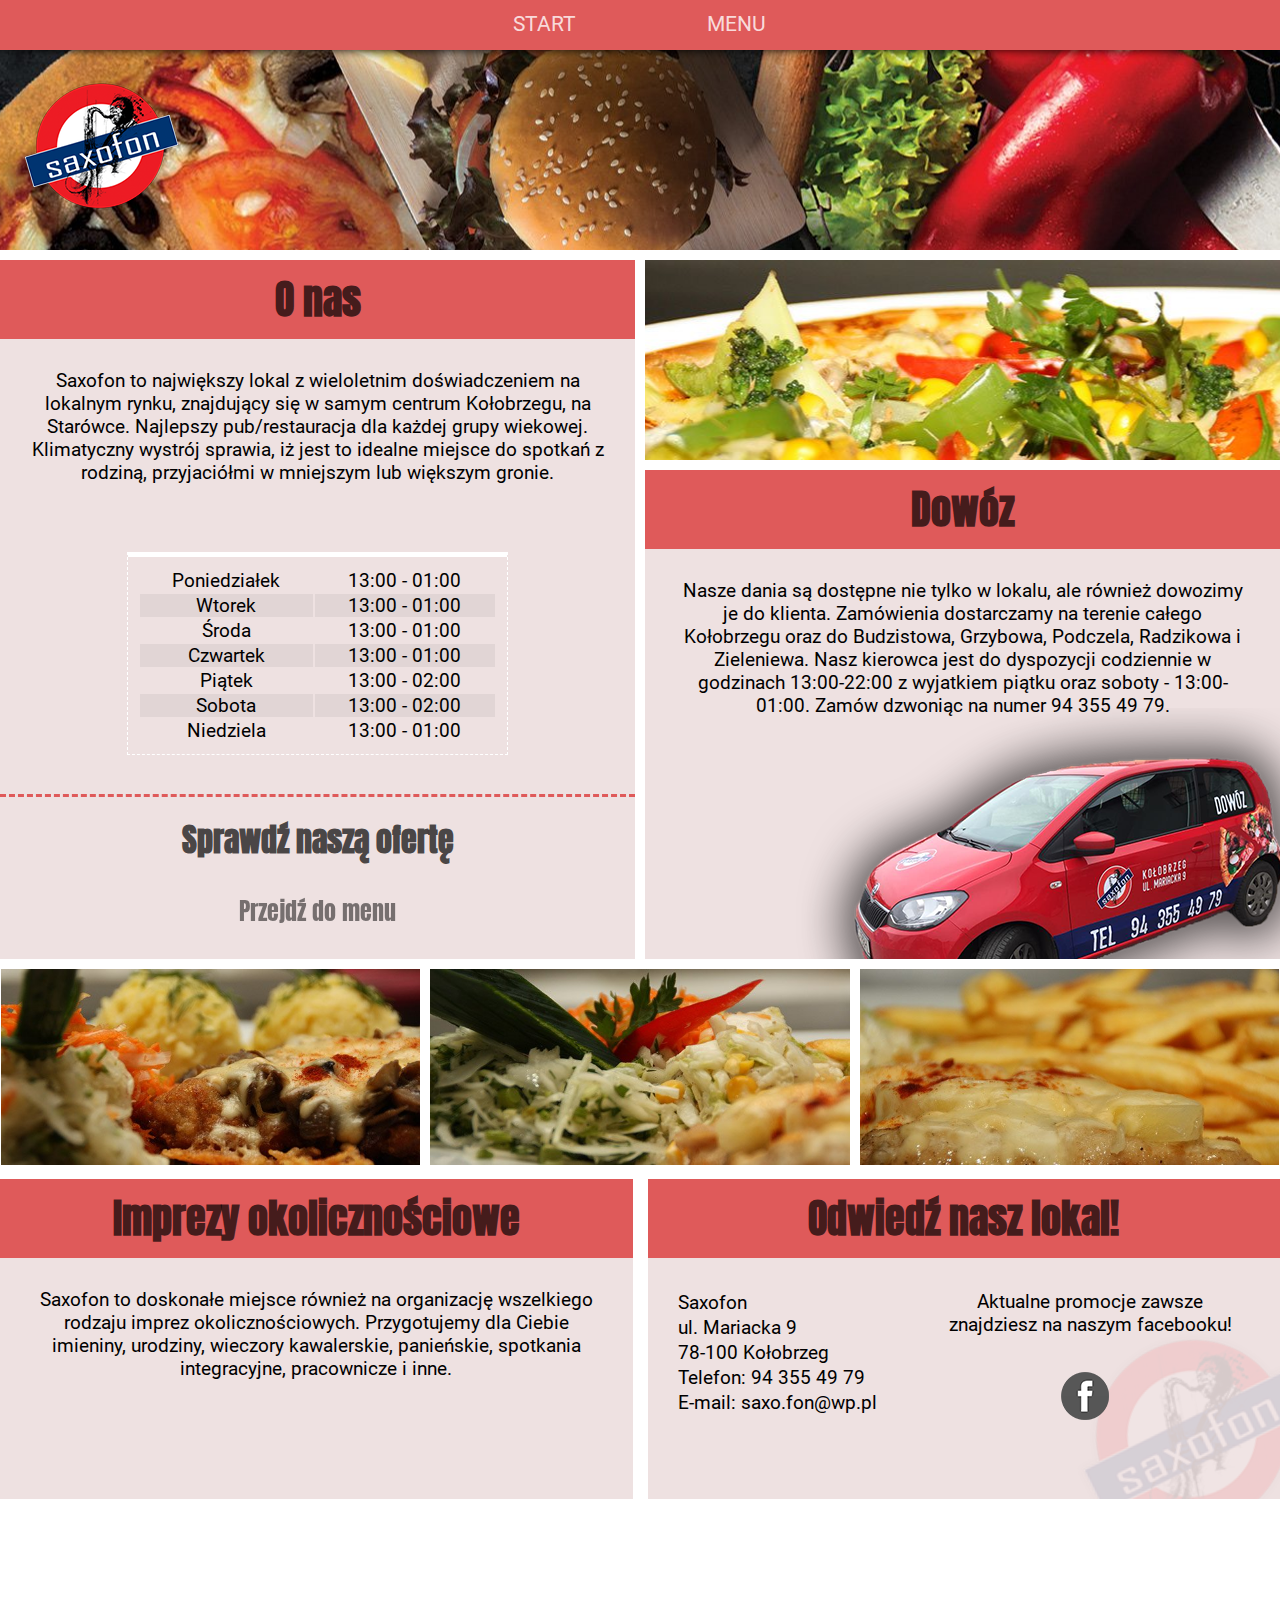
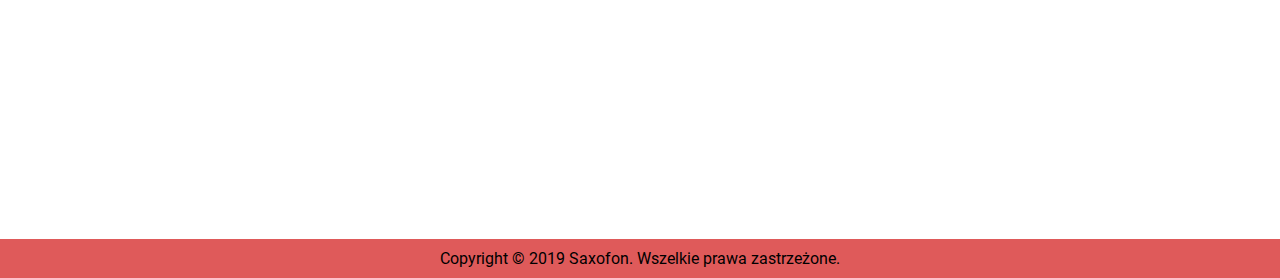
<file: index.html>
<!DOCTYPE html>
<html lang="pl">
<head>
    <meta charset="utf-8">
    <meta name="description" content="Najlepszy pub/restauracja w Kołobrzegu. Saxofon to pyszna pizza, obiady oraz dobry alkohol. Odwiedź nasz lokal na Starówce, aby się o tym przekonać.">
    <meta name="keywords" content="kolobrzeg, kołobrzeg, saxofon, restauracja, pub, pizza, obiad, piwo, wódka, impreza, budzistowo, grzybowo, podczele, radzikowo, zieleniewo">
    <meta name="author" content="Sebastian Kaczor">
    <meta name="viewport" content="width=device-width, initial-scale=1.0">
    <title>Saxofon Kołobrzeg pub/restauracja - pizza, obiady, alkohol</title>
    <link rel="icon" type="image/png" href="img/favicon.png">
    <link href="css/main.min.css" type="text/css" rel="stylesheet">
    <!--[if lt IE 9]>
    <script src="https://oss.maxcdn.com/libs/html5shiv/3.7.0/html5shiv.js"></script>
    <![endif]-->
    <meta property="og:url" content="https://saxofonpub.pl" />
    <meta property="og:type" content="website" />
    <meta property="og:title" content="Sprawdź najsmaczniejszą pizzę w Kołobrzegu!" />
    <meta property="og:description" content="Saxofon to pyszna pizza, obiady oraz dobry alkohol. Odwiedź nasz lokal na Starówce, aby się o tym przekonać." />
    <meta property="og:image" content="https://saxofonpub.pl/img/og-img.png" />
</head>
<body>
    
    <h1 class="hide">Saxofon</h1>
    <div class="loading">
        <div class="loading__circle"></div>
    </div>
    
    <button class="scroll-top" title="Wróć na górę">
        <svg class=" scroll-top__arrow" xmlns="http://www.w3.org/2000/svg" viewBox="0 0 448 512"><path d="M34.9 289.5l-22.2-22.2c-9.4-9.4-9.4-24.6 0-33.9L207 39c9.4-9.4 24.6-9.4 33.9 0l194.3 194.3c9.4 9.4 9.4 24.6 0 33.9L413 289.4c-9.5 9.5-25 9.3-34.3-.4L264 168.6V456c0 13.3-10.7 24-24 24h-32c-13.3 0-24-10.7-24-24V168.6L69.2 289.1c-9.3 9.8-24.8 10-34.3.4z"/></svg>
    </button>
    
    <nav class="navigation-wrapper">
        <h2 class="hide">Główna nawigacja</h2>
        <div class="navigation">
            <ul class="navigation__list">
                <li class="navigation__list-item"><a href="index.html" class="navigation__link">Start</a></li>
                <li class="navigation__list-item"><a href="menu.html" class="navigation__link">Menu</a></li>
            </ul>
        </div>
    </nav>
    
    <div class="main-header">
        <a href="index.html"><img src="img/logo-saxofon.png" class="main-header__logo" alt="Logo" title="Logo"></a>
    </div>
    
    <div class="outer-wrapper">
    
        <div class="description-and-delivery-wrapper">
    
            <section class="description">
                <h2 class="header">O nas</h2>
                <p class="paragraph">Saxofon to największy lokal z wieloletnim doświadczeniem na lokalnym rynku, znajdujący się w samym centrum Kołobrzegu, na Starówce. Najlepszy pub/restauracja dla każdej grupy wiekowej. Klimatyczny wystrój sprawia, iż jest to idealne miejsce do spotkań z rodziną, przyjaciółmi w mniejszym lub większym gronie.</p>
                <table class="description__open-hours">
                    <tr><td>Poniedziałek</td><td>13:00 - 01:00</td></tr>
                    <tr><td>Wtorek</td><td>13:00 - 01:00</td></tr>
                    <tr><td>Środa</td><td>13:00 - 01:00</td></tr>
                    <tr><td>Czwartek</td><td>13:00 - 01:00</td></tr>
                    <tr><td>Piątek</td><td>13:00  - 02:00</td></tr>
                    <tr><td>Sobota</td><td>13:00 - 02:00</td></tr>
                    <tr><td>Niedziela</td><td>13:00 - 01:00</td></tr>
                </table>
                <h3 class="description__check-offer">Sprawdź naszą ofertę</h3>
                <a href="menu.html" class="description__link">Przejdź do menu</a>
            </section>
            
            <section class="delivery">
                <div class="delivery__top-image" title="Pizza wegetariańska"></div>
                <h2 class="header">Dowóz</h2>
                <p class="paragraph">Nasze dania są dostępne nie tylko w lokalu, ale również dowozimy je do klienta. Zamówienia dostarczamy na terenie całego Kołobrzegu oraz do Budzistowa, Grzybowa, Podczela, Radzikowa i Zieleniewa. Nasz kierowca jest do dyspozycji codziennie w godzinach 13:00-22:00 z wyjatkiem piątku oraz soboty - 13:00-01:00. Zamów dzwoniąc na numer <span class="delivery__number">94 355 49 79.</span></p>
                <img class="delivery__car-image" src="img/saxofon_car.png" alt="Zdjęcie naszego firmowego auta" title="Nasz samochód :)">
            </section>
    
        </div>
        
        <div class="images-wrapper">
    
            <div class="images__container"><img class="images__image" src="img/pic1.jpg" alt="Potrawa" title="Kotlet Saxofon"></div>
            <div class="images__container"><img class="images__image" src="img/pic2.jpg" alt="Potrawa" title="Surówki"></div>
            <div class="images__container"><img class="images__image" src="img/pic3.jpg" alt="Potrawa" title="Kotlet Hawajski"></div>
    
        </div>
        
        <div class="catering-and-contact-wrapper">
    
            <section class="catering">
                <h2 class="header" >Imprezy okolicznościowe</h2>
                <p class="paragraph">Saxofon to doskonałe miejsce również na organizację wszelkiego rodzaju imprez okolicznościowych. Przygotujemy dla Ciebie imieniny, urodziny, wieczory kawalerskie, panieńskie, spotkania integracyjne, pracownicze i inne.</p>     
            </section>
            
            <section class="contact">
                <h2 class="header">Odwiedź nasz lokal!</h2>
                <div class="contact-wrapper">
                    <div class="contact__paragraphs">
                        <p class="contact__paragraph">Saxofon</p>
                        <p class="contact__paragraph">ul. Mariacka 9</p>
                        <p class="contact__paragraph">78-100 Kołobrzeg</p>
                        <p class="contact__paragraph">Telefon: 94 355 49 79</p>
                        <p class="contact__paragraph">E-mail: saxo.fon@wp.pl</p>
                    </div>
                    <div class="contact__social-media">
                        <p>Aktualne promocje zawsze znajdziesz na naszym facebooku!</p>
                        <a class="contact__facebook" href="https://www.facebook.com/saxofon.pub.kolobrzeg/" title="Przejdź do facebooka" target="_blank"></a>
                    </div>
                </div>
                <div class="contact__logo"></div>
            </section>
       
        </div>
        
        <section class="map">
            <h2 class="hide">Mapa</h2>
            <div class="map_wrapper">
                <div class="google-maps">
                    <iframe src="https://www.google.com/maps/embed?pb=!1m18!1m12!1m3!1d583.8175646974544!2d15.57513971070444!3d54.175289357752824!2m3!1f0!2f0!3f0!3m2!1i1024!2i768!4f13.1!3m3!1m2!1s0x0%3A0xd7b725a9ac547d4f!2sSaxofon!5e0!3m2!1spl!2spl!4v1516710837469" width="480" height="272" frameborder="0" style="border:0" allowfullscreen></iframe>
                </div>
            </div>
        </section>
    
    </div>
    
    <footer class="footer">
        <p>Copyright © 2019 <a class="footer__site-author" href="https://saxofonpub.pl">Saxofon</a>. Wszelkie prawa zastrzeżone.</p>
    </footer> 
    
    <script src="js/scripts.js"></script>
</body>
</file>
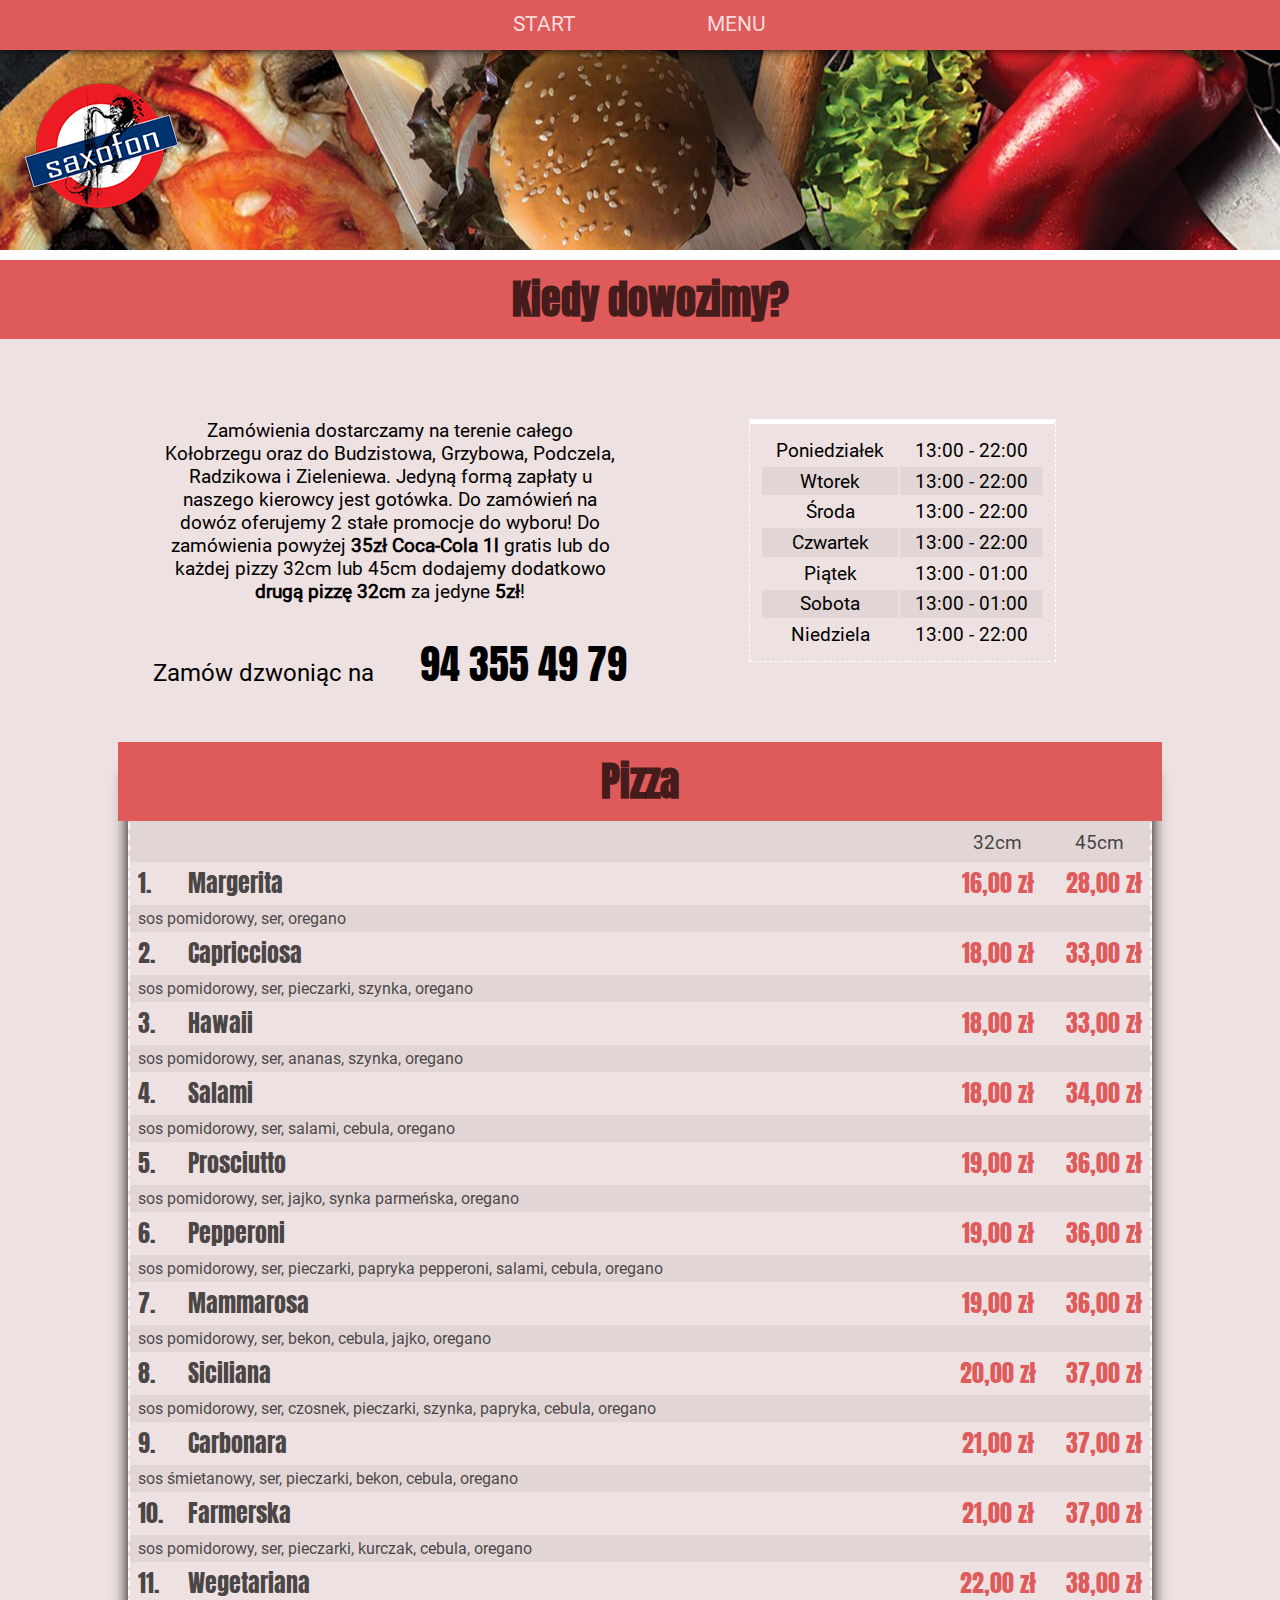
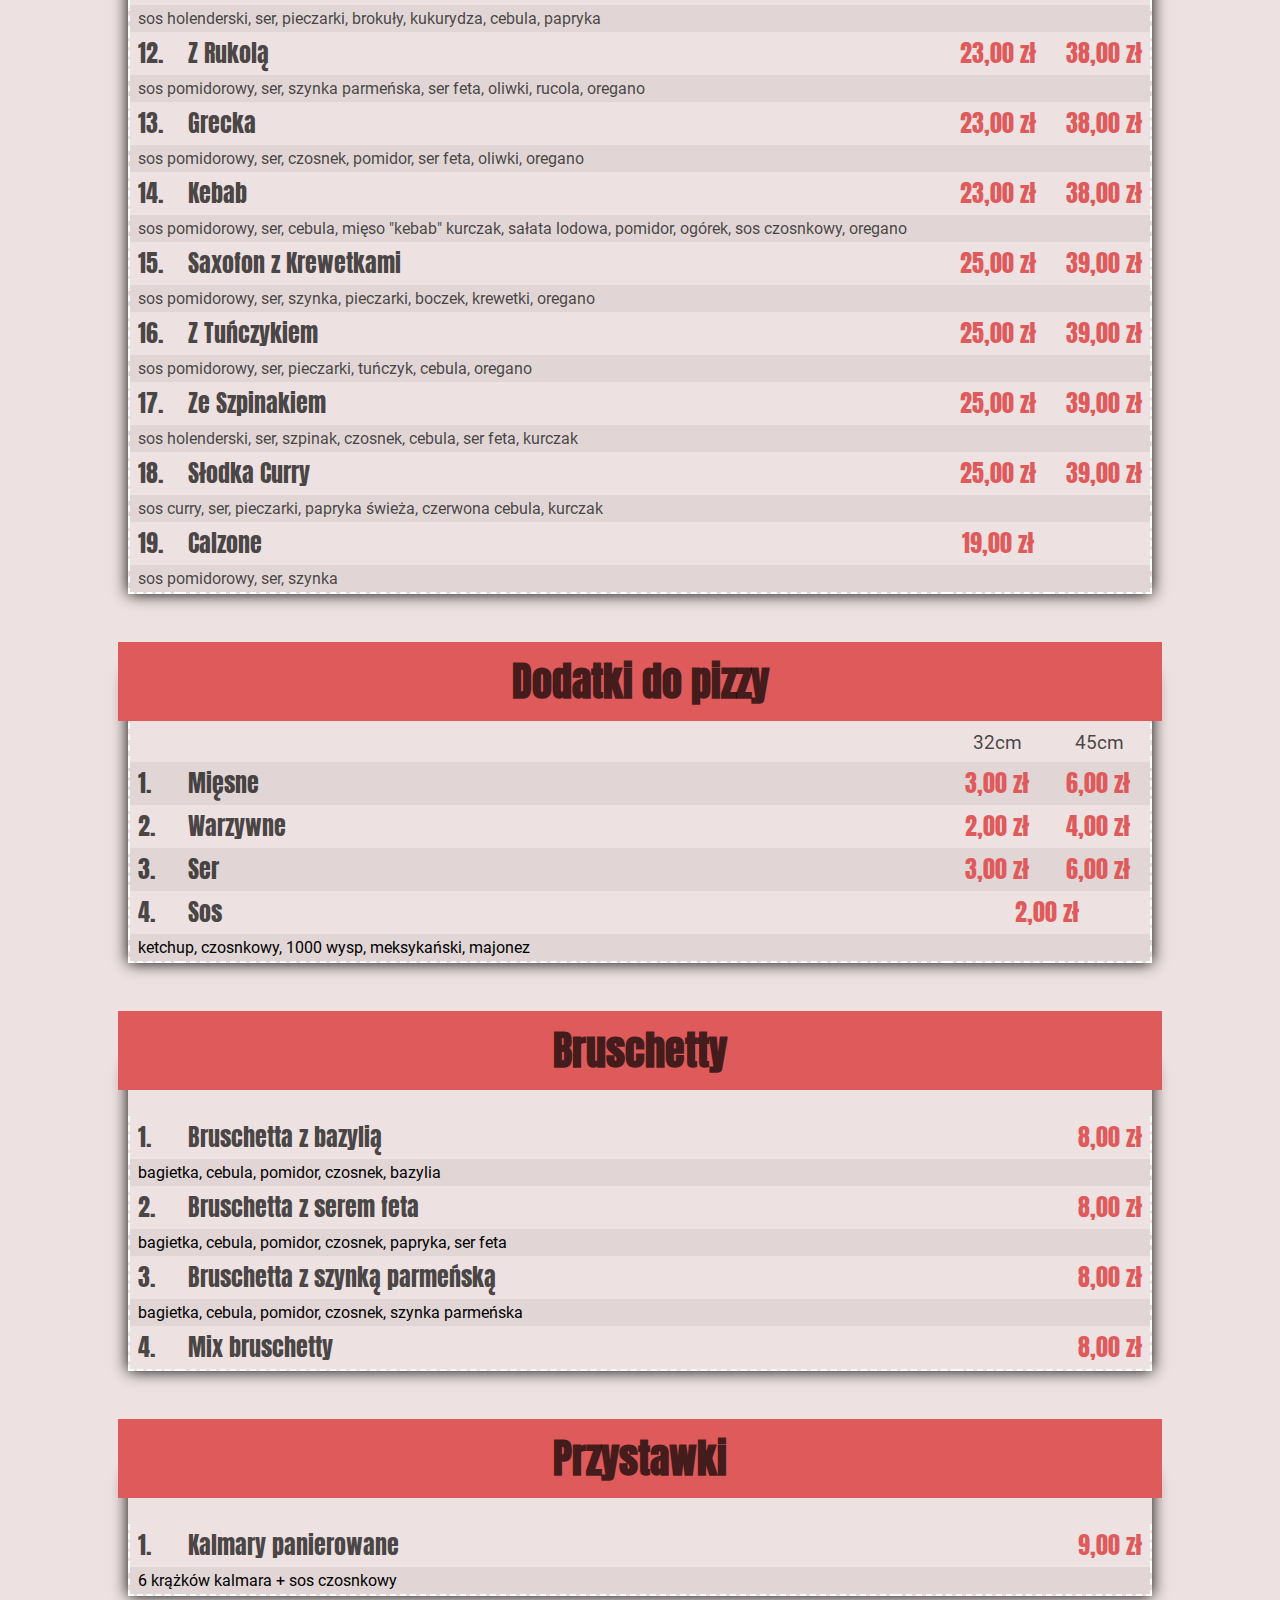
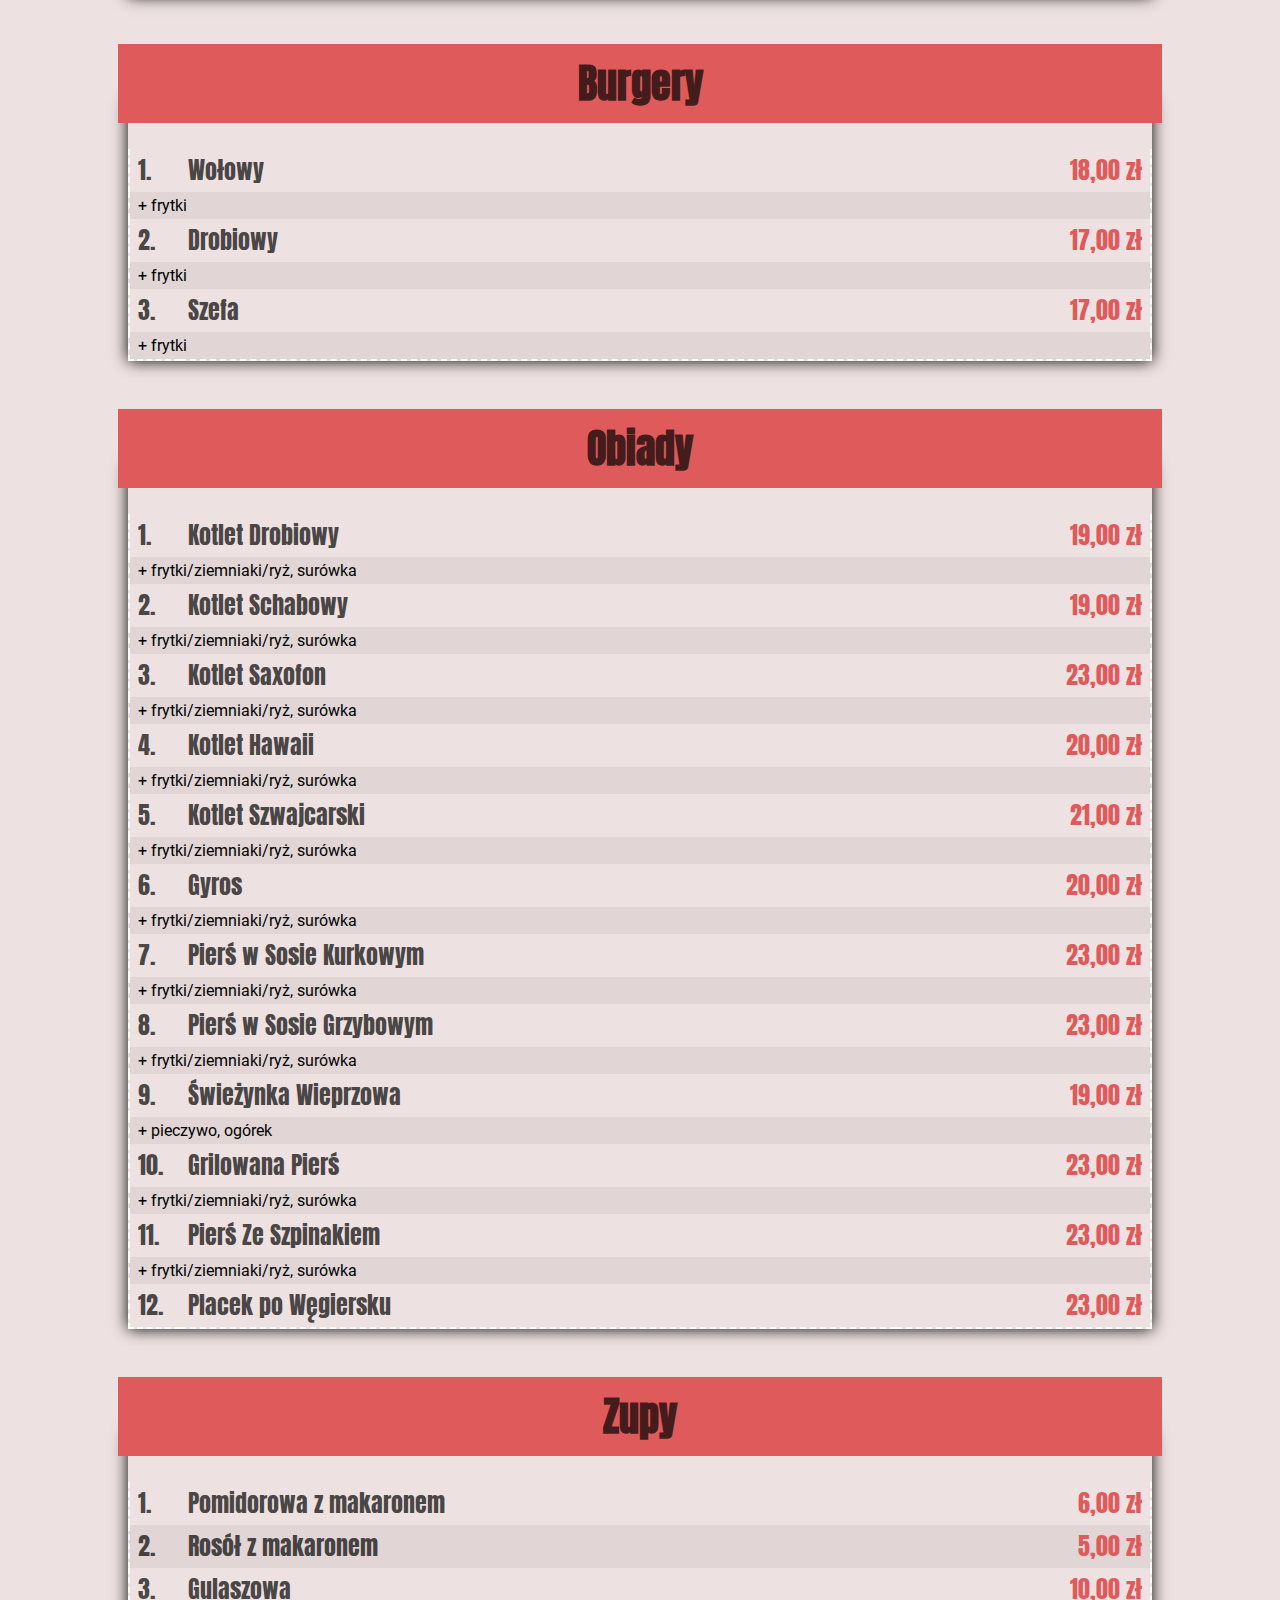
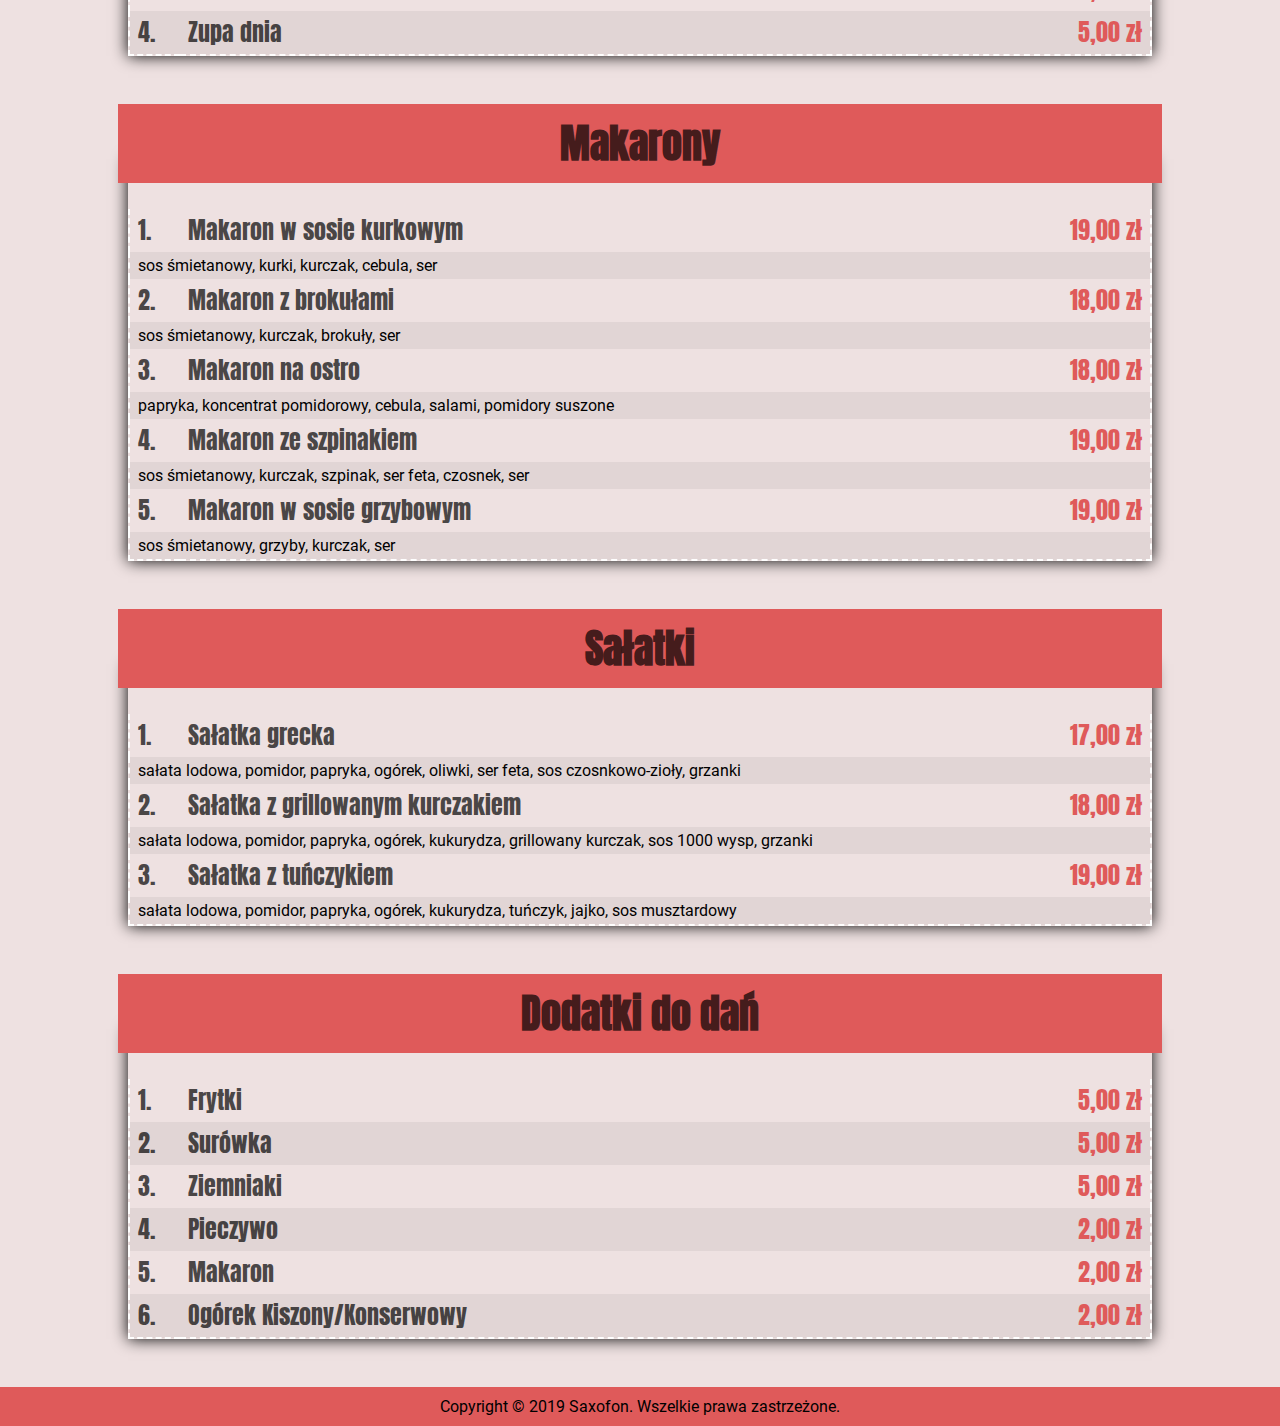
<file: menu.html>
<!DOCTYPE html>
<html lang="pl">
<head>
    <meta charset="utf-8">
    <meta name="description" content="Najlepszy pub/restauracja w Kołobrzegu. Saxofon to pyszna pizza, obiady oraz dobry alkohol. Odwiedź nasz lokal na Starówce, aby się o tym przekonać.">
    <meta name="keywords" content="kolobrzeg, kołobrzeg, saxofon, restauracja, pub, pizza, obiad, piwo, wódka, impreza, budzistowo, grzybowo, podczele, radzikowo, zieleniewo">
    <meta name="author" content="Sebastian Kaczor">
    <meta name="viewport" content="width=device-width, initial-scale=1.0">
    <title>Saxofon Kołobrzeg pub/restauracja - pizza, obiady, alkohol</title>
    <link rel="icon" type="image/png" href="img/favicon.png">
    <link href="css/main.min.css" type="text/css" rel="stylesheet">
    <meta property="og:url" content="https://saxofonpub.pl" />
    <meta property="og:type" content="website" />
    <meta property="og:title" content="Sprawdź najsmaczniejszą pizzę w Kołobrzegu!" />
    <meta property="og:description" content="Saxofon to pyszna pizza, obiady oraz dobry alkohol. Odwiedź nasz lokal na Starówce, aby się o tym przekonać." />
    <meta property="og:image" content="https://saxofonpub.pl/img/og-img.png" />
    <!--[if lt IE 9]>
    <script src="https://oss.maxcdn.com/libs/html5shiv/3.7.0/html5shiv.js"></script>
    <![endif]-->
</head>
<body>
    
    <h1 class="hide">Saxofon</h1>
    <div class="loading">
        <div class="loading__circle"></div>
    </div>
    
    <button class="scroll-top" title="Wróć na górę">
        <svg class=" scroll-top__arrow" xmlns="http://www.w3.org/2000/svg" viewBox="0 0 448 512"><path d="M34.9 289.5l-22.2-22.2c-9.4-9.4-9.4-24.6 0-33.9L207 39c9.4-9.4 24.6-9.4 33.9 0l194.3 194.3c9.4 9.4 9.4 24.6 0 33.9L413 289.4c-9.5 9.5-25 9.3-34.3-.4L264 168.6V456c0 13.3-10.7 24-24 24h-32c-13.3 0-24-10.7-24-24V168.6L69.2 289.1c-9.3 9.8-24.8 10-34.3.4z"/></svg>
    </button>
    
    <nav class="navigation-wrapper">
        <h2 class="hide">Główna nawigacja</h2>
        <div class="navigation">
            <ul class="navigation__list">
                <li class="navigation__list-item"><a href="index.html" class="navigation__link">Start</a></li>
                <li class="navigation__list-item"><a href="menu.html" class="navigation__link">Menu</a></li>
            </ul>
        </div>
    </nav>
    
    <div class="main-header">
        <a href="index.html"><img src="img/logo-saxofon.png" class="main-header__logo" alt="Logo" title="Logo"></a>
    </div>
    
    <div class="outer-wrapper --background">

        <section class="when-delivery">
            <h2 class="menu-section-header">Kiedy dowozimy?</h2>
            <div class="when-delivery__wrapper">
                <div class="when-delivery__text-wrapper">
                    <p class="when-delivery__paragraph">Zamówienia dostarczamy na terenie całego Kołobrzegu oraz do Budzistowa, Grzybowa, Podczela, Radzikowa i Zieleniewa. Jedyną formą zapłaty u naszego kierowcy jest gotówka. Do zamówień na dowóz oferujemy 2 stałe promocje do wyboru! Do zamówienia powyżej <strong>35zł Coca-Cola 1l</strong> gratis lub do każdej pizzy 32cm lub 45cm dodajemy dodatkowo <strong>drugą pizzę 32cm</strong> za jedyne <strong>5zł</strong>!</p>    
                    <p class="when-delivery__call">Zamów dzwoniąc na <span class="when-delivery__number">94 355 49 79</span></p>
                </div>
                
                <table class="when-delivery__delivery-hours">
                    <tr><td>Poniedziałek</td><td>13:00 - 22:00</td></tr>
                    <tr><td>Wtorek</td><td>13:00 - 22:00</td></tr>
                    <tr><td>Środa</td><td>13:00 - 22:00</td></tr>
                    <tr><td>Czwartek</td><td>13:00 - 22:00</td></tr>
                    <tr><td>Piątek</td><td>13:00  - 01:00</td></tr>
                    <tr><td>Sobota</td><td>13:00 - 01:00</td></tr>
                    <tr><td>Niedziela</td><td>13:00 - 22:00</td></tr>
                </table>
            </div>
        </section>
        
        <section class="one-dish --pizza">
            <h2 class="menu-section-header --minus">Pizza</h2>
            <table>
                <tr><td colspan="2"></td><td>32cm</td><td>45cm</td></tr>
                <tr><td>1.</td><td>Margerita</td><td>16,00 zł</td><td>28,00 zł</td></tr>
                <tr><td colspan="4">sos pomidorowy, ser, oregano</td></tr>
                <tr><td>2.</td><td>Capricciosa</td><td>18,00 zł</td><td>33,00 zł</td></tr>
                <tr><td colspan="4">sos pomidorowy, ser, pieczarki, szynka, oregano</td></tr>
                <tr><td>3.</td><td>Hawaii</td><td>18,00 zł</td><td>33,00 zł</td></tr>
                <tr><td colspan="4">sos pomidorowy, ser, ananas, szynka, oregano</td></tr>
                <tr><td>4.</td><td>Salami</td><td>18,00 zł</td><td>34,00 zł</td></tr>
                <tr><td colspan="4">sos pomidorowy, ser, salami, cebula, oregano</td></tr>
                <tr><td>5.</td><td>Prosciutto</td><td>19,00 zł</td><td>36,00 zł</td></tr>
                <tr><td colspan="4">sos pomidorowy, ser, jajko, synka parmeńska, oregano</td></tr>
                <tr><td>6.</td><td>Pepperoni</td><td>19,00 zł</td><td>36,00 zł</td></tr>
                <tr><td colspan="4">sos pomidorowy, ser, pieczarki, papryka pepperoni, salami, cebula, oregano</td></tr>
                <tr><td>7.</td><td>Mammarosa</td><td>19,00 zł</td><td>36,00 zł</td></tr>
                <tr><td colspan="4">sos pomidorowy, ser, bekon, cebula, jajko, oregano</td></tr>
                <tr><td>8.</td><td>Siciliana</td><td>20,00 zł</td><td>37,00 zł</td></tr>
                <tr><td colspan="4">sos pomidorowy, ser, czosnek, pieczarki, szynka, papryka, cebula, oregano</td></tr>
                <tr><td>9.</td><td>Carbonara</td><td>21,00 zł</td><td>37,00 zł</td></tr>
                <tr><td colspan="4">sos śmietanowy, ser, pieczarki, bekon, cebula, oregano</td></tr>
                <tr><td>10.</td><td>Farmerska</td><td>21,00 zł</td><td>37,00 zł</td></tr>
                <tr><td colspan="4">sos pomidorowy, ser, pieczarki, kurczak, cebula, oregano</td></tr>
                <tr><td>11.</td><td>Wegetariana</td><td>22,00 zł</td><td>38,00 zł</td></tr>
                <tr><td colspan="4">sos holenderski, ser, pieczarki, brokuły, kukurydza, cebula, papryka</td></tr>
                <tr><td>12.</td><td>Z Rukolą</td><td>23,00 zł</td><td>38,00 zł</td></tr>
                <tr><td colspan="4">sos pomidorowy, ser, szynka parmeńska, ser feta, oliwki, rucola, oregano</td></tr>
                <tr><td>13.</td><td>Grecka</td><td>23,00 zł</td><td>38,00 zł</td></tr>
                <tr><td colspan="4">sos pomidorowy, ser, czosnek, pomidor, ser feta, oliwki, oregano</td></tr>
                <tr><td>14.</td><td>Kebab</td><td>23,00 zł</td><td>38,00 zł</td></tr>
                <tr><td colspan="4">sos pomidorowy, ser, cebula, mięso "kebab" kurczak, sałata lodowa, pomidor, ogórek, sos czosnkowy, oregano</td></tr>
                <tr><td>15.</td><td>Saxofon z Krewetkami</td><td>25,00 zł</td><td>39,00 zł</td></tr>
                <tr><td colspan="4">sos pomidorowy, ser, szynka, pieczarki, boczek, krewetki, oregano</td></tr>
                <tr><td>16.</td><td>Z Tuńczykiem</td><td>25,00 zł</td><td>39,00 zł</td></tr>
                <tr><td colspan="4">sos pomidorowy, ser, pieczarki, tuńczyk, cebula, oregano</td></tr>
                <tr><td>17.</td><td>Ze Szpinakiem</td><td>25,00 zł</td><td>39,00 zł</td></tr>
                <tr><td colspan="4">sos holenderski, ser, szpinak, czosnek, cebula, ser feta, kurczak</td></tr>
                <tr><td>18.</td><td>Słodka Curry</td><td>25,00 zł</td><td>39,00 zł</td></tr>
                <tr><td colspan="4">sos curry, ser, pieczarki, papryka świeża, czerwona cebula, kurczak</td></tr>
                <tr><td>19.</td><td>Calzone</td><td>19,00 zł</td><td></td></tr>
                <tr><td colspan="4">sos pomidorowy, ser, szynka</td></tr>
            </table>
        </section>
        
        <section class="one-dish --without-components --last-component --addition">
            <h2 class="menu-section-header">Dodatki do pizzy</h2>
            <table>
                <tr><td colspan="2"></td><td>32cm</td><td>45cm</td></tr>
                <tr><td>1.</td><td>Mięsne</td><td>3,00 zł</td><td>6,00 zł</td></tr>
                <tr><td>2.</td><td>Warzywne</td><td>2,00 zł</td><td>4,00 zł</td></tr>
                <tr><td>3.</td><td>Ser</td><td>3,00 zł</td><td>6,00 zł</td></tr>
                <tr><td>4.</td><td>Sos</td><td colspan="2" class="text-center">2,00 zł</td></tr>
                <tr><td colspan="4">ketchup, czosnkowy, 1000 wysp, meksykański, majonez</td></tr>
            </table>
        </section>

        <section class="one-dish">
            <h2 class="menu-section-header">Bruschetty</h2>
            <table>
                <tr><td>1.</td><td>Bruschetta z bazylią</td><td>8,00 zł</td></tr>
                <tr><td colspan="3">bagietka, cebula, pomidor, czosnek, bazylia</td></tr>
                <tr><td>2.</td><td>Bruschetta z serem feta</td><td>8,00 zł</td></tr>
                <tr><td colspan="3">bagietka, cebula, pomidor, czosnek, papryka, ser feta</td></tr>
                <tr><td>3.</td><td>Bruschetta z szynką parmeńską</td><td>8,00 zł</td></tr>
                <tr><td colspan="3">bagietka, cebula, pomidor, czosnek, szynka parmeńska</td></tr>
                <tr><td>4.</td><td>Mix bruschetty</td><td>8,00 zł</td></tr>
            </table>
        </section>

        <section class="one-dish">
            <h2 class="menu-section-header">Przystawki</h2>
            <table>
                <tr><td>1.</td><td>Kalmary panierowane</td><td>9,00 zł</td></tr>
                <tr><td colspan="3">6 krążków kalmara + sos czosnkowy</td></tr>
            </table>
        </section>
        
        <section class="one-dish">
            <h2 class="menu-section-header">Burgery</h2>
            <table>
                <tr><td>1.</td><td>Wołowy</td><td>18,00 zł</td></tr>
                <tr><td colspan="3">+ frytki</td></tr>
                <tr><td>2.</td><td>Drobiowy</td><td>17,00 zł</td></tr>
                <tr><td colspan="3">+ frytki</td></tr>
                <tr><td>3.</td><td>Szefa</td><td>17,00 zł</td></tr>
                <tr><td colspan="3">+ frytki</td></tr>
            </table>
        </section>
        
        <section class="one-dish">
            <h2 class="menu-section-header">Obiady</h2>                 
            <table>
                <tr><td>1.</td><td>Kotlet Drobiowy</td><td>19,00 zł</td></tr>
                <tr><td colspan="3">+ frytki/ziemniaki/ryż, surówka</td></tr>
                <tr><td>2.</td><td>Kotlet Schabowy</td><td>19,00 zł</td></tr>
                <tr><td colspan="3">+ frytki/ziemniaki/ryż, surówka</td></tr>
                <tr><td>3.</td><td>Kotlet Saxofon</td><td>23,00 zł</td></tr>
                <tr><td colspan="3">+ frytki/ziemniaki/ryż, surówka</td></tr>
                <tr><td>4.</td><td>Kotlet Hawaii</td><td>20,00 zł</td></tr>
                <tr><td colspan="3">+ frytki/ziemniaki/ryż, surówka</td></tr>
                <tr><td>5.</td><td>Kotlet Szwajcarski</td><td>21,00 zł</td></tr>
                <tr><td colspan="3">+ frytki/ziemniaki/ryż, surówka</td></tr>
                <tr><td>6.</td><td>Gyros</td><td>20,00 zł</td></tr>
                <tr><td colspan="3">+ frytki/ziemniaki/ryż, surówka</td></tr>
                <tr><td>7.</td><td>Pierś w Sosie Kurkowym</td><td>23,00 zł</td></tr>
                <tr><td colspan="3">+ frytki/ziemniaki/ryż, surówka</td></tr>
                <tr><td>8.</td><td>Pierś w Sosie Grzybowym</td><td>23,00 zł</td></tr>
                <tr><td colspan="3">+ frytki/ziemniaki/ryż, surówka</td></tr>
                <tr><td>9.</td><td>Świeżynka Wieprzowa</td><td>19,00 zł</td></tr>
                <tr><td colspan="3">+ pieczywo, ogórek</td></tr>
                <tr><td>10.</td><td>Grilowana Pierś</td><td>23,00 zł</td></tr>
                <tr><td colspan="3">+ frytki/ziemniaki/ryż, surówka</td></tr>
                <tr><td>11.</td><td>Pierś Ze Szpinakiem</td><td>23,00 zł</td></tr>
                <tr><td colspan="3">+ frytki/ziemniaki/ryż, surówka</td></tr>
                <tr><td>12.</td><td>Placek po Węgiersku</td><td>23,00 zł</td></tr>
            </table>
        </section>
                    
        <section class="one-dish --without-components">
            <h2 class="menu-section-header">Zupy</h2>
            <table>
                <tr><td>1.</td><td>Pomidorowa z makaronem</td><td>6,00 zł</td></tr>
                <tr><td>2.</td><td>Rosół z makaronem</td><td>5,00 zł</td></tr>
                <tr><td>3.</td><td>Gulaszowa</td><td>10,00 zł</td></tr>
                <tr><td>4.</td><td>Zupa dnia</td><td>5,00 zł</td></tr>
            </table>
        </section>
                
        <section class="one-dish">
            <h2 class="menu-section-header">Makarony</h2>
            <table>
                <tr><td>1.</td><td>Makaron w sosie kurkowym</td><td>19,00 zł</td></tr>
                <tr><td colspan="3">sos śmietanowy, kurki, kurczak, cebula, ser</td></tr>
                <tr><td>2.</td><td>Makaron z brokułami</td><td>18,00 zł</td></tr>
                <tr><td colspan="3">sos śmietanowy, kurczak, brokuły, ser</td></tr>
                <tr><td>3.</td><td>Makaron na ostro</td><td>18,00 zł</td></tr>
                <tr><td colspan="3">papryka, koncentrat pomidorowy, cebula, salami, pomidory suszone</td></tr>
                <tr><td>4.</td><td>Makaron ze szpinakiem</td><td>19,00 zł</td></tr>
                <tr><td colspan="3">sos śmietanowy, kurczak, szpinak, ser feta, czosnek, ser</td></tr>
                <tr><td>5.</td><td>Makaron w sosie grzybowym</td><td>19,00 zł</td></tr>
                <tr><td colspan="3">sos śmietanowy, grzyby, kurczak, ser</td></tr>
            </table>
        </section>
        
        <section class="one-dish">
            <h2 class="menu-section-header">Sałatki</h2>
            <table>
                <tr><td>1.</td><td>Sałatka grecka</td><td>17,00 zł</td></tr>
                <tr><td colspan="3">sałata lodowa, pomidor, papryka, ogórek, oliwki, ser feta, sos czosnkowo-zioły, grzanki</td></tr>
                <tr><td>2.</td><td>Sałatka z grillowanym kurczakiem</td><td>18,00 zł</td></tr>
                <tr><td colspan="3">sałata lodowa, pomidor, papryka, ogórek, kukurydza, grillowany kurczak, sos 1000 wysp, grzanki</td></tr>
                <tr><td>3.</td><td>Sałatka z tuńczykiem</td><td>19,00 zł</td></tr>
                <tr><td colspan="3">sałata lodowa, pomidor, papryka, ogórek, kukurydza, tuńczyk, jajko, sos musztardowy</td></tr>
            </table>
        </section>
                    
        <section class="one-dish --without-components">
            <h2 class="menu-section-header --plus">Dodatki do dań</h2>
            <table>
                <tr><td>1.</td><td>Frytki</td><td>5,00 zł</td></tr>
                <tr><td>2.</td><td>Surówka</td><td>5,00 zł</td></tr>
                <tr><td>3.</td><td>Ziemniaki</td><td>5,00 zł</td></tr>
                <tr><td>4.</td><td>Pieczywo</td><td>2,00 zł</td></tr>
                <tr><td>5.</td><td>Makaron</td><td>2,00 zł</td></tr>
                <tr><td>6.</td><td>Ogórek Kiszony/Konserwowy</td><td>2,00 zł</td></tr>
            </table>
        </section>
 
    </div>
    
    <footer class="footer">
        <p>Copyright © 2019 <a class="footer__site-author" href="https://saxofonpub.pl">Saxofon</a>. Wszelkie prawa zastrzeżone.</p>
    </footer> 
    
    <script src="js/scripts.js"></script>
</body>
</file>
<file: css/main.min.css>
.catering,.contact__social-media,.delivery,.description,.description__open-hours,.header,.navigation__list{text-align:center}@font-face{font-family:Roboto;src:url(../assets/Roboto-Regular.ttf)}@font-face{font-family:Anton;src:url(../assets/Anton-Regular.ttf)}*{margin:0;padding:0;text-decoration:none;list-style:none;font-family:Roboto,sans-serif}.description__check-offer,.description__link,.header{font-family:Anton,sans-serif}:root{font-size:16px}.hide{display:none}.loading{width:100%;height:100%;background-color:rgba(0,0,0,.9);z-index:9999999;position:fixed;top:0;left:0;display:flex;justify-content:center;flex-direction:column}.loading__circle{margin:0 auto;width:70px;height:70px;border-radius:100%;border:2px solid transparent;border-bottom:3px solid #df5a5a;animation:loading .8s infinite;animation-timing-function:ease-out}@keyframes loading{from{transform:rotate(0)}to{transform:rotate(360deg)}}.scroll-top{width:60px;height:60px;position:fixed;bottom:10px;right:20px;color:#000;display:none;flex-direction:column;justify-content:center;z-index:999999;border-radius:100%;border:4px solid #000;opacity:.6;transition-duration:.3s}.scroll-top__arrow{position:absolute;width:40px;left:6px}.scroll-top:hover{opacity:1;cursor:pointer}.outer-wrapper{margin:0 auto;overflow:hidden}.--background{margin:0;background-color:#eee1e1}.header{background-color:#df5a5a;font-size:2.5rem;padding:10px;color:rgba(0,0,0,.7)}.paragraph{padding:30px}.navigation-wrapper{position:absolute;width:100%;height:50px;background-color:#df5a5a;z-index:999;top:0;box-shadow:0 0 10px #000}.delivery__top-image,.main-header{height:200px;background-position:center}.navigation{position:relative;max-width:30%;margin:0 auto}.navigation__list{position:absolute;width:100%;display:flex;flex-direction:row;flex-wrap:wrap;justify-content:space-between;border-radius:0 0 0 50px}.navigation__list-item{flex:25%;padding:12px 0;transition:.3s}.navigation__link{display:block;font-size:1.3rem;color:rgba(255,255,255,.8);transition:.3s;text-transform:uppercase}.navigation__link:hover{cursor:pointer;color:rgba(255,255,255,1);transform:scale(1.2)}.main-header{position:relative;background-image:url(../img/header-4.jpg);max-width:1920px;margin-top:50px;border-bottom:10px solid #fff}.main-header__logo{position:absolute;top:30px;left:20px}.description-and-delivery-wrapper{width:100%;display:flex;flex-wrap:wrap;flex-direction:row}.description{margin-right:5px;width:calc(50% - 5px);background-color:#eee1e1;font-size:1.2rem}.description__open-hours{width:60%;margin:2em auto;border:1px dashed #fff;border-top:5px solid #fff;padding:10px}.description__open-hours tr:nth-child(even){background-color:rgba(0,0,0,.05)}.description__check-offer{font-size:2rem;text-align:center;padding:20px;border-top:3px dashed #df5a5a;color:rgba(0,0,0,.7)}.description__link{font-size:1.5rem;color:#000;display:block;margin:10px auto 30px;opacity:.5;transition-duration:.3s}.description__link:hover{cursor:pointer;color:#df5a5a;opacity:1;transform:scale(1.2)}.footer,.footer__site-author:active,.footer__site-author:hover,.footer__site-author:link,.footer__site-author:visited{color:#000}.delivery{margin-left:5px;width:calc(50% - 5px);background-color:#eee1e1;overflow:hidden;position:relative;font-size:1.2rem}.delivery__number{display:inline-block}.delivery__top-image{width:100%;border-bottom:10px solid #fff;background-image:url(../img/image.jpg);background-size:cover}.delivery__car-image{position:absolute;z-index:9;right:-90px;bottom:-200px;overflow:hidden}.images-wrapper{width:100%;height:auto;display:flex;flex-direction:row;flex-wrap:wrap;justify-content:center}.images__container{width:calc(33.3% - 7px);margin:10px 0}.images__container:nth-child(2){margin:10px}.images__image{width:100%}.images__image:nth-child(2){margin:10px 15px}.catering-and-contact-wrapper{width:100%;margin-bottom:10px;display:flex;flex-direction:row;position:relative}.catering,.contact{width:calc(50% - 5px);min-height:20rem;background-color:#eee1e1;font-size:1.2rem}.catering{margin-right:5px}.contact{margin-left:10px;position:relative;overflow:hidden}.contact-wrapper{width:100%;margin:2rem 0;display:flex}.contact__paragraphs{width:45%}.contact__paragraph{padding:1px 30px}.contact__social-media{width:40%;position:relative;font-weight:400;font-size:1.3rem}.contact__facebook{background-image:url(../img/facebook_icon.png);background-repeat:none;width:60px;height:60px;margin:30px -35px;position:absolute;filter:grayscale(100);transition-duration:.3s;z-index:9}.contact__facebook:hover{transform:scale(1.1) rotate(360deg);filter:grayscale(0);z-index:9}.contact__logo{width:200px;height:200px;background-image:url(../img/logo-saxofon.png);background-repeat:no-repeat;position:absolute;right:-50px;bottom:-80px;transform:rotate(-10deg) scale(1.5);opacity:.1}.map{margin-bottom:10px}.google-maps{position:relative;padding-bottom:20rem;height:0;overflow:hidden}.footer,.menu-section-header{background-color:#df5a5a;padding:10px;text-align:center}.google-maps iframe{position:absolute;top:0;left:0;width:100%!important;height:100%!important}.menu-section-header,.one-dish tr:nth-child(odd) td{color:rgba(0,0,0,.7);font-family:Anton,sans-serif}.menu-section-header{width:60%;margin:0 auto;position:relative;font-size:2.5rem;z-index:2;overflow:hidden}.one-dish tr:nth-child(even),.when-delivery__delivery-hours tr:nth-child(even){background-color:rgba(0,0,0,.05)}.when-delivery .menu-section-header{width:100%}.when-delivery__wrapper{width:80%;display:flex;flex-direction:row;flex-wrap:wrap;margin:0 auto;padding:3rem;font-size:1.2rem}.when-delivery__text-wrapper{flex:1}.when-delivery__paragraph{padding:2rem;text-align:center}.when-delivery__call{text-align:center;font-size:1.5rem}.when-delivery__number{font-size:2.5rem;padding-left:40px;font-family:Anton,sans-serif}.when-delivery__delivery-hours{width:30%;margin:2rem 6rem;text-align:center;border:1px dashed #fff;border-top:5px solid #fff;padding:10px}.one-dish table{width:60%;margin:-1.5rem auto 0;border:2px dashed #fff;border-top:50px solid transparent;box-shadow:0 0 15px #000;border-collapse:collapse}.one-dish td{padding:4px 8px}.one-dish td:nth-child(1){width:5%;padding-right:0}.one-dish td:nth-child(3){float:right}.one-dish tr:nth-child(even){font-size:1rem}.one-dish tr:nth-child(odd) td{font-size:1.5rem}.one-dish tr:nth-child(odd) td:last-child{color:#df5a5a}.one-dish{width:100%;margin:0 auto;padding-bottom:3rem}.--addition table,.--pizza table{margin-top:-3rem}.--pizza td:nth-child(4){float:right;color:#df5a5a}.--pizza td:nth-child(3){color:#df5a5a;width:10%;float:none}.--pizza tr:first-child td:nth-child(2),.--pizza tr:first-child td:nth-child(3){text-align:center;font-size:1.2rem;color:rgba(0,0,0,.7);padding:8px}.--pizza tr:nth-child(even) td{font-family:Anton,sans-serif;font-size:1.5rem;color:#df5a5a}.--pizza tr:nth-child(even){background-color:rgba(0,0,0,0)}.--pizza tr:nth-child(even) td:nth-child(1),.--pizza tr:nth-child(even) td:nth-child(2),.--pizza tr:nth-child(odd) td:last-child{color:rgba(0,0,0,.7)}.--pizza tr:nth-child(even) td:nth-child(3){text-align:center}.--pizza tr:nth-child(odd) td{background-color:rgba(0,0,0,.05);font-size:1rem;color:#000;font-family:Roboto,sans-serif}.--addition td:nth-child(4){float:right;color:#df5a5a;padding-right:20px}.--addition td:nth-child(3){color:#df5a5a;width:10%;float:none;text-align:right;padding-right:20px}.--addition tr:nth-child(odd) td:nth-child(3){color:#df5a5a}.--addition tr:first-child td:nth-child(2),.--addition tr:first-child td:nth-child(3){text-align:center;font-size:1.2rem;color:rgba(0,0,0,.7);padding:8px;font-family:Roboto,sans-serif}.--without-components td:last-child{color:#df5a5a}.--without-components td{font-family:Anton,sans-serif}.--without-components tr:nth-child(even){color:rgba(0,0,0,.7);font-size:1.5rem}.--last-component tr:last-child td:last-child{color:#000;font-size:1rem;font-family:Roboto,sans-serif}.text-center{transform:translateX(-25%)}@media only screen and (max-width:1550px){.menu-section-header,.one-dish table{width:80%}}@media only screen and (max-width:1360px){.contact__social-media{font-size:1.2rem;width:50%}}@media only screen and (max-width:1200px){.images__container{width:49.5%;margin:10px 0}.images__container:nth-child(1){margin:10px 5px 10px 0}.images__container:nth-child(2){margin:10px 0 10px 5px}.images__container:nth-child(3){margin:0 10px 10px 0}.catering-and-contact-wrapper{flex-direction:column}.catering{width:100%;margin:0}.contact{width:100%;margin:10px 0 0}.when-delivery__wrapper{width:100%;font-size:1rem}.when-delivery__paragraph{padding:1.5rem}.when-delivery__call{font-size:1.2rem}.when-delivery__number{font-size:2.18rem}.one-dish tr:nth-child(even){font-size:.9rem}.one-dish tr:nth-child(odd) td{font-size:1.2rem}.--pizza tr:first-child td:nth-child(2),.--pizza tr:first-child td:nth-child(3){font-size:1rem}.--pizza tr:nth-child(even) td{font-size:1.2rem}.--pizza tr:nth-child(odd) td{font-size:.9rem}.--addition tr:first-child td:nth-child(2),.--addition tr:first-child td:nth-child(3){font-size:1rem}.--without-components tr:nth-child(even){font-size:1.2rem}.--last-component tr:last-child td:last-child{font-size:.9rem}}@media only screen and (max-width:996px){:root{font-size:14px}.description{margin:0 0 10px;width:100%}.delivery{margin-left:0;width:100%;min-height:44.3rem}.images__container:nth-child(1){width:100%;height:20rem;overflow:hidden;margin:10px 0}.images__container:nth-child(2),.images__container:nth-child(3){display:none}.description-and-delivery-wrapper{flex-direction:column}.when-delivery__wrapper{flex-direction:column;justify-content:center;padding:0;font-size:16px}.when-delivery__text-wrapper{flex:1}.when-delivery__paragraph{padding:2rem;text-align:center}.when-delivery__call{text-align:center;font-size:1.5rem}.when-delivery__delivery-hours{width:60%;margin:2rem auto;padding:10px;font-size:16px}.menu-section-header,.one-dish table{width:95%}}@media only screen and (max-width:768px){:root{font-size:13px}.scroll-top{right:10px}.navigation{max-width:50%}.main-header__logo{left:50%;transform:translateX(-50%)}.delivery{margin-left:0;width:100%;min-height:50rem}.--addition td:nth-child(3),.--pizza td:nth-child(3){width:12%}}@media only screen and (max-width:620px){.--addition td:nth-child(3),.--pizza td:nth-child(3){width:15%}}@media only screen and (max-width:560px){.navigation{max-width:80%}.description__open-hours{width:80%}.images__container:nth-child(1){width:100%;height:auto;overflow:hidden;margin:10px 0}.contact-wrapper{display:flex;flex-direction:column;justify-content:center;text-align:center}.contact{font-size:1.2rem;height:26rem}.contact__paragraphs{width:100%;margin-bottom:1rem}.contact__paragraph{padding:1px 0}.contact__social-media{width:90%;margin:0 auto}.contact__facebook{margin:20px 0;transform:translateX(-50%)}.contact__facebook:hover{transform:translateX(-50%) scale(1.1)}.--addition td:nth-child(3),.--pizza td:nth-child(3){width:20%}.when-delivery__number{display:block;margin-top:1rem;padding-left:0}.when-delivery__delivery-hours{width:80%}}@media only screen and (max-width:480px){.delivery{min-height:auto}.delivery__car-image{display:none}.contact__facebook{margin:10px 0}.footer{font-size:.8rem}}@media only screen and (max-width:380px){.--addition td:nth-child(3),.--pizza td:nth-child(3){width:25%}}
</file>
